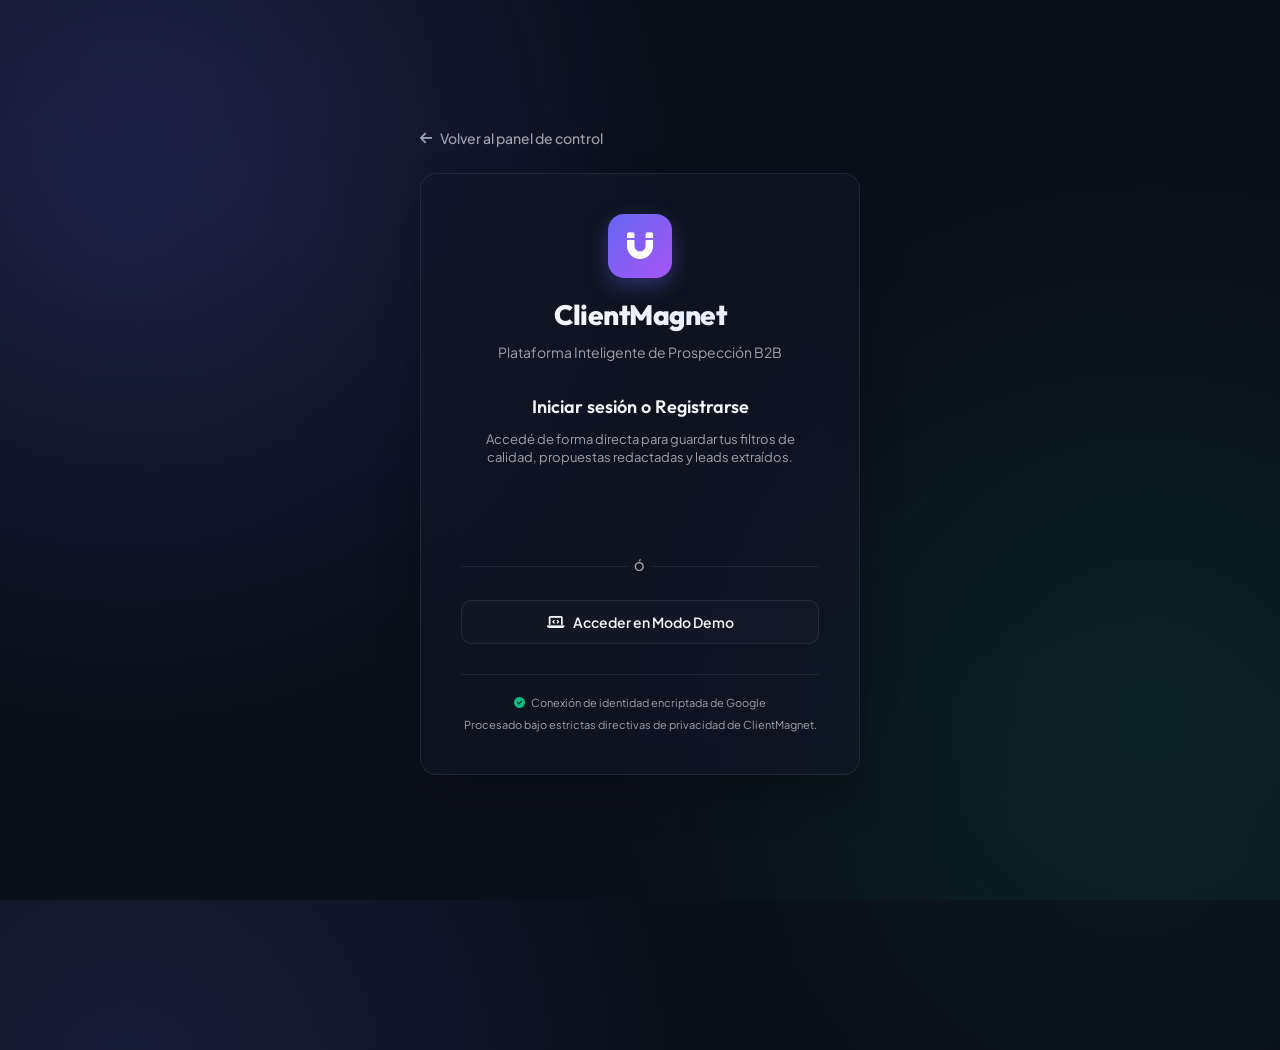
<file: templates/login.html>
<!DOCTYPE html>
<html lang="es">
<head>
    <meta charset="UTF-8">
    <meta name="viewport" content="width=device-width, initial-scale=1.0">
    <title>Acceder a ClientMagnet</title>
    <!-- Favicon -->
    <link rel="icon" type="image/svg+xml" href="data:image/svg+xml,<svg xmlns=%22http://www.w3.org/2000/svg%22 viewBox=%220 0 100 100%22><text y=%22.9em%22 font-size=%2290%22>🧲</text></svg>">
    <!-- Google Fonts -->
    <link rel="preconnect" href="https://fonts.googleapis.com">
    <link rel="preconnect" href="https://fonts.gstatic.com" crossorigin>
    <link href="https://fonts.googleapis.com/css2?family=Outfit:wght@300;400;500;600;700;800&family=Plus+Jakarta+Sans:wght@300;400;500;600;700&display=swap" rel="stylesheet">
    <!-- FontAwesome for Icons -->
    <link rel="stylesheet" href="https://cdnjs.cloudflare.com/ajax/libs/font-awesome/6.4.0/css/all.min.css">
    <!-- Main Style Sheet (for variables & baseline theme rules) -->
    <link rel="stylesheet" href="/static/style.css">
    <!-- Google Identity Services SDK -->
    <script src="https://accounts.google.com/gsi/client" async defer></script>
    
    <style>
        body.login-page-body {
            display: flex;
            align-items: center;
            justify-content: center;
            min-height: 100vh;
            margin: 0;
            padding: 20px;
            background-color: var(--bg-main);
            font-family: var(--font-body);
            color: var(--text-primary);
            overflow-x: hidden;
            position: relative;
        }

        /* Ambient glows matching index.html */
        .login-page-body::before,
        .login-page-body::after {
            content: '';
            position: absolute;
            width: 500px;
            height: 500px;
            border-radius: 50%;
            z-index: 1;
            filter: blur(140px);
            pointer-events: none;
            opacity: 0.8;
        }
        
        .login-page-body::before {
            top: -150px;
            left: -100px;
            background: var(--radial-1);
        }
        
        .login-page-body::after {
            bottom: -150px;
            right: -100px;
            background: var(--radial-2);
        }

        .login-container {
            position: relative;
            z-index: 10;
            width: 100%;
            max-width: 440px;
            animation: fadeIn 0.6s cubic-bezier(0.16, 1, 0.3, 1);
        }

        .btn-back {
            display: inline-flex;
            align-items: center;
            gap: 8px;
            color: var(--text-secondary);
            text-decoration: none;
            font-size: 14px;
            font-weight: 500;
            margin-bottom: 24px;
            transition: var(--transition);
        }

        .btn-back:hover {
            color: var(--primary);
            transform: translateX(-4px);
        }

        .login-card {
            background: var(--bg-panel);
            backdrop-filter: blur(16px);
            -webkit-backdrop-filter: blur(16px);
            border: 1px solid var(--border-color);
            border-radius: var(--radius-lg);
            padding: 40px;
            box-shadow: 0 20px 40px rgba(0, 0, 0, 0.25);
            text-align: center;
            position: relative;
            overflow: hidden;
            transition: var(--transition);
        }

        .login-card:hover {
            border-color: var(--border-hover-color);
            box-shadow: 0 25px 50px rgba(0, 0, 0, 0.35);
        }

        .brand-section {
            margin-bottom: 30px;
        }

        .logo-wrapper {
            width: 64px;
            height: 64px;
            border-radius: 16px;
            background: var(--accent-gradient);
            display: inline-flex;
            align-items: center;
            justify-content: center;
            font-size: 30px;
            color: #fff;
            margin-bottom: 16px;
            box-shadow: 0 8px 20px var(--primary-glow);
            animation: pulseLogo 3s infinite ease-in-out;
        }

        .brand-name {
            font-family: var(--font-heading);
            font-size: 28px;
            font-weight: 800;
            background: var(--brand-text-gradient);
            -webkit-background-clip: text;
            -webkit-text-fill-color: transparent;
            margin: 0 0 6px 0;
            letter-spacing: -0.5px;
        }

        .brand-subtitle {
            font-size: 14px;
            color: var(--text-secondary);
            margin: 0;
        }

        .alert-banner {
            background: rgba(99, 102, 241, 0.08);
            border: 1px solid rgba(99, 102, 241, 0.25);
            color: var(--text-primary);
            padding: 12px 16px;
            border-radius: var(--radius-md);
            font-size: 13.5px;
            line-height: 1.4;
            margin-bottom: 28px;
            text-align: left;
            display: flex;
            align-items: flex-start;
            gap: 10px;
            animation: slideDown 0.4s ease;
        }

        .alert-banner i {
            color: var(--primary);
            font-size: 16px;
            margin-top: 2px;
        }

        .btn-google-container {
            display: flex;
            justify-content: center;
            margin: 24px 0;
            min-height: 44px;
        }

        .separator {
            display: flex;
            align-items: center;
            text-align: center;
            color: var(--text-secondary);
            font-size: 12px;
            font-weight: 600;
            text-transform: uppercase;
            letter-spacing: 1.5px;
            margin: 24px 0;
        }

        .separator::before,
        .separator::after {
            content: '';
            flex: 1;
            border-bottom: 1px solid var(--border-color);
        }

        .separator:not(:empty)::before {
            margin-right: .5em;
        }

        .separator:not(:empty)::after {
            margin-left: .5em;
        }

        .btn-demo {
            width: 100%;
            padding: 12px 20px;
            background: var(--card-bg);
            border: 1px solid var(--border-color);
            color: var(--text-primary);
            border-radius: var(--radius-md);
            font-size: 14px;
            font-weight: 600;
            font-family: inherit;
            cursor: pointer;
            transition: var(--transition);
            display: flex;
            align-items: center;
            justify-content: center;
            gap: 8px;
        }

        .btn-demo:hover {
            background: var(--card-hover-bg);
            border-color: var(--border-hover-color);
            transform: translateY(-2px);
        }

        .btn-demo:active {
            transform: translateY(0);
        }

        .secure-footer {
            margin-top: 30px;
            font-size: 11px;
            color: var(--text-secondary);
            display: flex;
            flex-direction: column;
            gap: 6px;
            border-top: 1px solid var(--border-color);
            padding-top: 20px;
        }

        .secure-footer span {
            display: inline-flex;
            align-items: center;
            justify-content: center;
            gap: 6px;
        }

        .secure-footer i {
            color: var(--success);
        }

        /* Error box toast within card */
        .card-error {
            display: none;
            background: rgba(239, 68, 68, 0.08);
            border: 1px solid rgba(239, 68, 68, 0.2);
            color: var(--text-primary);
            padding: 10px 14px;
            border-radius: var(--radius-md);
            font-size: 12px;
            margin-bottom: 16px;
            text-align: left;
            align-items: center;
            gap: 8px;
            animation: shake 0.4s ease;
        }

        .card-error i {
            color: var(--danger);
            font-size: 14px;
        }

        /* Loading Overlay inside Card */
        .card-loader {
            display: none;
            position: absolute;
            top: 0;
            left: 0;
            right: 0;
            bottom: 0;
            background: var(--bg-panel);
            backdrop-filter: blur(10px);
            z-index: 100;
            align-items: center;
            justify-content: center;
            flex-direction: column;
            gap: 16px;
            border-radius: var(--radius-lg);
        }

        .login-card.loading-state .card-loader {
            display: flex;
        }

        /* Animations */
        @keyframes fadeIn {
            from { opacity: 0; transform: translateY(15px); }
            to { opacity: 1; transform: translateY(0); }
        }

        @keyframes slideDown {
            from { opacity: 0; transform: translateY(-10px); }
            to { opacity: 1; transform: translateY(0); }
        }

        @keyframes pulseLogo {
            0%, 100% { transform: scale(1); box-shadow: 0 8px 20px var(--primary-glow); }
            50% { transform: scale(1.04); box-shadow: 0 8px 25px rgba(99, 102, 241, 0.55); }
        }

        @keyframes spin {
            to { transform: rotate(360deg); }
        }

        @keyframes shake {
            0%, 100% { transform: translateX(0); }
            25% { transform: translateX(-6px); }
            75% { transform: translateX(6px); }
        }
    </style>
</head>
<body class="login-page-body animate-theme">
    
    <div class="login-container">
        <a href="/" class="btn-back">
            <i class="fa-solid fa-arrow-left"></i> Volver al panel de control
        </a>
        
        <div class="login-card" id="loginCard">
            <!-- Loading Screen inside Card -->
            <div class="card-loader">
                <div class="spinner-login" style="width: 40px; height: 40px; border: 3px solid rgba(99, 102, 241, 0.1); border-radius: 50%; border-top-color: var(--primary); animation: spin 1s ease-in-out infinite;"></div>
                <h4 style="margin: 0; font-family: var(--font-heading); font-size: 16px; color: var(--text-primary);">Verificando credenciales...</h4>
                <p style="margin: 0; font-size: 12px; color: var(--text-secondary);">Iniciando sesión segura en ClientMagnet</p>
            </div>
            
            <div class="brand-section">
                <div class="logo-wrapper">
                    <i class="fa-solid fa-magnet"></i>
                </div>
                <h2 class="brand-name">ClientMagnet</h2>
                <p class="brand-subtitle">Plataforma Inteligente de Prospección B2B</p>
            </div>

            <!-- Toast-like error display -->
            <div class="card-error" id="cardError">
                <i class="fa-solid fa-circle-exclamation"></i>
                <span id="errorMessage">Error al procesar la sesión.</span>
            </div>

            <!-- Alert banner shown if user was redirected because they clicked search -->
            <div class="alert-banner" id="redirectAlert" style="display: none;">
                <i class="fa-solid fa-circle-info"></i>
                <span><strong>Inicio requerido:</strong> Para buscar nuevos leads y generar propuestas automatizadas con IA, necesitás acceder a tu cuenta.</span>
            </div>

            <h3 style="font-family: var(--font-heading); font-size: 18px; font-weight: 600; color: var(--text-primary); margin: 0 0 10px 0;">Iniciar sesión o Registrarse</h3>
            <p style="font-size: 13px; color: var(--text-secondary); margin: 0 0 24px 0; line-height: 1.4;">Accedé de forma directa para guardar tus filtros de calidad, propuestas redactadas y leads extraídos.</p>

            <!-- Google GIS Button Integration -->
            <div class="btn-google-container">
                <div id="g_id_onload"
                     data-client_id="{{ google_client_id }}"
                     data-context="signin"
                     data-ux_mode="popup"
                     data-callback="handleCredentialResponse"
                     data-auto_prompt="false">
                </div>
                <div class="g_id_signin"
                     data-type="standard"
                     data-shape="rectangular"
                     data-theme="filled_blue"
                     data-text="signin_with"
                     data-size="large"
                     data-logo_alignment="left"
                     data-width="280">
                </div>
            </div>

            <div class="separator">ó</div>

            <!-- Local Developer Demo Bypass -->
            <button type="button" class="btn-demo" id="btnDemoLogin">
                <i class="fa-solid fa-laptop-code"></i> Acceder en Modo Demo
            </button>

            <div class="secure-footer">
                <span><i class="fa-solid fa-circle-check"></i> Conexión de identidad encriptada de Google</span>
                <span>Procesado bajo estrictas directivas de privacidad de ClientMagnet.</span>
            </div>
        </div>
    </div>

    <script>
        // Apply saved theme immediately to prevent flashing
        const savedTheme = localStorage.getItem("clientmagnet-theme") || "theme-violet";
        document.body.classList.remove("theme-light", "theme-dark", "theme-violet");
        document.body.classList.add(savedTheme);

        // Check if user was redirected from search block
        const urlParams = new URLSearchParams(window.location.search);
        if (urlParams.get('redirected') === 'true') {
            document.getElementById("redirectAlert").style.display = "flex";
        }

        // Check if there is an error in the query parameters (from redirect flow)
        const errorType = urlParams.get('error');
        if (errorType) {
            let errorMsg = "Error al iniciar sesión.";
            if (errorType === "no_credential") errorMsg = "No se recibieron credenciales de Google.";
            else if (errorType === "invalid_token") errorMsg = "El token de Google es inválido o expiró.";
            else if (errorType === "no_email") errorMsg = "La cuenta de Google no tiene un correo asociado.";
            else if (errorType === "server_error") errorMsg = "Error interno del servidor al procesar la cuenta.";
            showLocalError(errorMsg);
        }

        // Show local error box
        function showLocalError(message) {
            const errorBox = document.getElementById("cardError");
            const errorMessage = document.getElementById("errorMessage");
            errorMessage.textContent = message;
            errorBox.style.display = "flex";
            
            // Auto hide error after 5 seconds
            setTimeout(() => {
                errorBox.style.display = "none";
            }, 5000);
        }

        // Real Google Login Credentials Callback
        async function handleCredentialResponse(response) {
            const loginCard = document.getElementById("loginCard");
            loginCard.classList.add("loading-state");
            
            try {
                const res = await fetch("/api/auth/google", {
                    method: "POST",
                    headers: {
                        "Content-Type": "application/json"
                    },
                    body: JSON.stringify({ credential: response.credential })
                });
                
                const result = await res.json();
                if (res.ok && result.status === "success") {
                    // Sync localStorage state
                    localStorage.setItem("clientmagnet-logged-in", "true");
                    localStorage.setItem("clientmagnet-user-name", result.user.name);
                    localStorage.setItem("clientmagnet-user-email", result.user.email);
                    localStorage.setItem("clientmagnet-plan-type", result.user.plan);
                    localStorage.setItem("clientmagnet-leads-consumed", result.user.leads_consumed);
                    
                    // Redirect to home dashboard
                    window.location.href = "/";
                } else {
                    showLocalError(result.message || "Error al verificar la cuenta de Google.");
                    loginCard.classList.remove("loading-state");
                }
            } catch (err) {
                console.error("Auth Error:", err);
                showLocalError("No se pudo conectar con el servidor para verificar las credenciales.");
                loginCard.classList.remove("loading-state");
            }
        }

        // Local Demo/Developer Login Callback
        document.getElementById("btnDemoLogin").addEventListener("click", async () => {
            const loginCard = document.getElementById("loginCard");
            loginCard.classList.add("loading-state");
            
            try {
                const res = await fetch("/api/auth/demo", {
                    method: "POST",
                    headers: {
                        "Content-Type": "application/json"
                    }
                });
                
                const result = await res.json();
                if (res.ok && result.status === "success") {
                    // Sync localStorage state
                    localStorage.setItem("clientmagnet-logged-in", "true");
                    localStorage.setItem("clientmagnet-user-name", result.user.name);
                    localStorage.setItem("clientmagnet-user-email", result.user.email);
                    localStorage.setItem("clientmagnet-plan-type", result.user.plan);
                    localStorage.setItem("clientmagnet-leads-consumed", result.user.leads_consumed);
                    
                    window.location.href = "/";
                } else {
                    showLocalError(result.message || "Error al iniciar sesión en modo demo.");
                    loginCard.classList.remove("loading-state");
                }
            } catch (err) {
                console.error("Demo Auth Error:", err);
                showLocalError("No se pudo conectar con el servidor para iniciar sesión en modo demo.");
                loginCard.classList.remove("loading-state");
            }
        });
    </script>
</body>
</html>
</file>
<file: static/style.css>
/* Core Reset & Variables */
:root {
    /* Fonts & Radii */
    --font-heading: 'Outfit', sans-serif;
    --font-body: 'Plus Jakarta Sans', sans-serif;
    --radius-lg: 16px;
    --radius-md: 10px;
    --radius-sm: 6px;
    --transition: all 0.3s cubic-bezier(0.4, 0, 0.2, 1);
    
    /* Global Status Colors (Shared) */
    --success: #10b981;
    --success-hover: #059669;
    --success-glow: rgba(16, 185, 129, 0.35);
    --warning: #f59e0b;
    --danger: #ef4444;
}

/* Violet Theme (Default Dark-Violet) */
body.theme-violet, body:not(.theme-light):not(.theme-dark) {
    --bg-main: #0b0f19;
    --bg-panel: rgba(17, 22, 37, 0.65);
    --border-color: rgba(255, 255, 255, 0.08);
    --border-hover-color: rgba(255, 255, 255, 0.15);
    --text-primary: #f3f4f6;
    --text-secondary: #9ca3af;
    --text-white: #ffffff;
    
    --primary: #6366f1;
    --primary-hover: #4f46e5;
    --primary-glow: rgba(99, 102, 241, 0.35);
    --accent-gradient: linear-gradient(135deg, #6366f1 0%, #a855f7 100%);
    --brand-text-gradient: linear-gradient(to right, #ffffff, #e0e7ff);
    
    --radial-1: rgba(99, 102, 241, 0.15);
    --radial-2: rgba(16, 185, 129, 0.08);
    
    --card-bg: rgba(255, 255, 255, 0.02);
    --card-hover-bg: rgba(255, 255, 255, 0.04);
    --input-bg: rgba(255, 255, 255, 0.04);
    --input-focus-bg: rgba(255, 255, 255, 0.08);
    --textarea-bg: rgba(0, 0, 0, 0.25);
    --textarea-focus-bg: rgba(0, 0, 0, 0.35);
    --textarea-border: rgba(255, 255, 255, 0.08);
    --modal-bg: rgba(20, 24, 38, 0.85);
    --toast-bg: rgba(17, 22, 37, 0.9);
    --overlay-bg: rgba(11, 15, 25, 0.85);
}

/* Pure Dark Theme (Black & Sky Blue) */
body.theme-dark {
    --bg-main: #050505;
    --bg-panel: rgba(18, 18, 18, 0.8);
    --border-color: rgba(255, 255, 255, 0.05);
    --border-hover-color: rgba(255, 255, 255, 0.12);
    --text-primary: #ffffff;
    --text-secondary: #8a8a93;
    --text-white: #ffffff;
    
    --primary: #0ea5e9; /* Sky Blue */
    --primary-hover: #0284c7;
    --primary-glow: rgba(14, 165, 233, 0.35);
    --accent-gradient: linear-gradient(135deg, #0ea5e9 0%, #2563eb 100%);
    --brand-text-gradient: linear-gradient(to right, #ffffff, #bae6fd);
    
    --radial-1: rgba(14, 165, 233, 0.1);
    --radial-2: rgba(16, 185, 129, 0.05);
    
    --card-bg: rgba(255, 255, 255, 0.01);
    --card-hover-bg: rgba(255, 255, 255, 0.03);
    --input-bg: rgba(255, 255, 255, 0.03);
    --input-focus-bg: rgba(255, 255, 255, 0.06);
    --textarea-bg: rgba(0, 0, 0, 0.3);
    --textarea-focus-bg: rgba(0, 0, 0, 0.4);
    --textarea-border: rgba(255, 255, 255, 0.06);
    --modal-bg: rgba(10, 10, 10, 0.9);
    --toast-bg: rgba(15, 15, 15, 0.9);
    --overlay-bg: rgba(5, 5, 5, 0.85);
}

/* Light Theme (Sleek Slate & Indigo) */
body.theme-light {
    --bg-main: #f8fafc;
    --bg-panel: rgba(255, 255, 255, 0.85);
    --border-color: rgba(15, 23, 42, 0.08);
    --border-hover-color: rgba(15, 23, 42, 0.15);
    --text-primary: #0f172a;
    --text-secondary: #475569;
    --text-white: #0f172a;
    
    --primary: #4f46e5; /* Indigo */
    --primary-hover: #3730a3;
    --primary-glow: rgba(79, 70, 229, 0.15);
    --accent-gradient: linear-gradient(135deg, #4f46e5 0%, #6366f1 100%);
    --brand-text-gradient: linear-gradient(to right, #0f172a, #312e81);
    
    --radial-1: rgba(79, 70, 229, 0.05);
    --radial-2: rgba(16, 185, 129, 0.03);
    
    --card-bg: rgba(0, 0, 0, 0.015);
    --card-hover-bg: rgba(0, 0, 0, 0.03);
    --input-bg: rgba(0, 0, 0, 0.02);
    --input-focus-bg: rgba(0, 0, 0, 0.04);
    --textarea-bg: rgba(255, 255, 255, 0.85);
    --textarea-focus-bg: rgba(255, 255, 255, 1.0);
    --textarea-border: rgba(15, 23, 42, 0.12);
    --modal-bg: rgba(255, 255, 255, 0.95);
    --toast-bg: rgba(255, 255, 255, 0.95);
    --overlay-bg: rgba(248, 250, 252, 0.85);
}

* {
    margin: 0;
    padding: 0;
    box-sizing: border-box;
}

body {
    background-color: var(--bg-main);
    color: var(--text-primary);
    font-family: var(--font-body);
    height: 100vh;
    overflow: hidden;
    line-height: 1.5;
    background-image: 
        radial-gradient(circle at 10% 20%, var(--radial-1) 0%, transparent 40%),
        radial-gradient(circle at 90% 80%, var(--radial-2) 0%, transparent 40%);
    transition: background-color 0.3s ease, color 0.3s ease;
}

/* Scrollbar styling */
::-webkit-scrollbar {
    width: 6px;
    height: 6px;
}
::-webkit-scrollbar-track {
    background: rgba(255, 255, 255, 0.02);
}
::-webkit-scrollbar-thumb {
    background: rgba(255, 255, 255, 0.12);
    border-radius: 4px;
}
::-webkit-scrollbar-thumb:hover {
    background: rgba(255, 255, 255, 0.25);
}

/* App Layout */
.app-container {
    display: flex;
    height: 100vh;
    width: 100%;
}

/* Sidebar */
.sidebar {
    width: 320px;
    background: var(--bg-panel);
    backdrop-filter: blur(16px);
    -webkit-backdrop-filter: blur(16px);
    border-right: 1px solid var(--border-color);
    padding: 30px 24px;
    display: flex;
    flex-direction: column;
    gap: 30px;
    flex-shrink: 0;
    z-index: 10;
    overflow-y: auto; /* Permite scroll vertical si el contenido excede el alto */
}

.sidebar-tab-btn {
    display: none;
}

.brand {
    display: flex;
    align-items: center;
    gap: 14px;
}

.logo-icon {
    width: 44px;
    height: 44px;
    border-radius: var(--radius-md);
    background: var(--accent-gradient);
    display: flex;
    align-items: center;
    justify-content: center;
    font-size: 20px;
    color: #fff;
    box-shadow: 0 4px 15px var(--primary-glow);
    transition: var(--transition);
}

.logo-icon:hover {
    transform: rotate(15deg) scale(1.05);
}

.brand-text h1 {
    font-family: var(--font-heading);
    font-size: 20px;
    font-weight: 700;
    letter-spacing: -0.5px;
    background: var(--brand-text-gradient);
    -webkit-background-clip: text;
    -webkit-text-fill-color: transparent;
    transition: var(--transition);
}

.brand-text span {
    font-size: 11px;
    color: var(--text-secondary);
    text-transform: uppercase;
    letter-spacing: 1px;
    font-weight: 600;
}

/* Form Styling */
.control-form {
    display: flex;
    flex-direction: column;
    gap: 20px;
}

.form-group {
    display: flex;
    flex-direction: column;
    gap: 8px;
}

.form-group label {
    font-size: 13px;
    font-weight: 600;
    color: var(--text-secondary);
    display: flex;
    align-items: center;
    gap: 6px;
}

.form-group label i {
    color: var(--primary);
}

.form-group input {
    width: 100%;
    background: var(--input-bg);
    border: 1px solid var(--border-color);
    border-radius: var(--radius-md);
    padding: 12px 16px;
    color: var(--text-primary);
    font-family: var(--font-body);
    font-size: 14px;
    transition: var(--transition);
}

.form-group input:focus {
    outline: none;
    border-color: var(--primary);
    box-shadow: 0 0 0 3px var(--primary-glow);
    background: var(--input-focus-bg);
}

/* Tooltip */
.tooltip-icon {
    font-size: 12px;
    color: var(--text-secondary);
    cursor: help;
    transition: var(--transition);
}
.tooltip-icon:hover {
    color: var(--text-primary);
}

/* Buttons */
.btn {
    border: none;
    border-radius: var(--radius-md);
    padding: 12px 20px;
    font-family: var(--font-body);
    font-size: 14px;
    font-weight: 600;
    cursor: pointer;
    display: inline-flex;
    align-items: center;
    justify-content: center;
    gap: 8px;
    transition: var(--transition);
    color: #fff;
}

.btn-primary {
    background: var(--accent-gradient);
    box-shadow: 0 4px 15px var(--primary-glow);
}
.btn-primary:hover {
    transform: translateY(-2px);
    box-shadow: 0 6px 20px var(--primary-glow);
}
.btn-primary:active {
    transform: translateY(0);
}

.btn-success {
    background: linear-gradient(135deg, var(--success) 0%, #059669 100%);
    box-shadow: 0 4px 15px var(--success-glow);
}
.btn-success:hover:not(:disabled) {
    transform: translateY(-2px);
    box-shadow: 0 6px 20px rgba(16, 185, 129, 0.5);
}
.btn-success:disabled {
    opacity: 0.35;
    cursor: not-allowed;
}

.btn-secondary {
    background: rgba(255, 255, 255, 0.05);
    border: 1px solid var(--border-color);
    color: var(--text-primary);
}
.btn-secondary:hover {
    background: rgba(255, 255, 255, 0.1);
    border-color: var(--border-hover-color);
    transform: translateY(-2px);
}
.btn-secondary:active {
    transform: translateY(0);
}

.control-form input:disabled, 
.control-form select:disabled {
    opacity: 0.6;
    cursor: not-allowed !important;
    background: rgba(0, 0, 0, 0.2) !important;
    border-color: rgba(255, 255, 255, 0.03) !important;
    color: var(--text-secondary);
}

/* Stats panel */
.stats-panel {
    border-top: 1px solid var(--border-color);
    padding-top: 24px;
    display: flex;
    flex-direction: column;
    gap: 14px;
}

.stats-panel h3 {
    font-family: var(--font-heading);
    font-size: 14px;
    font-weight: 600;
    color: var(--text-secondary);
    display: flex;
    align-items: center;
    gap: 6px;
}

.stats-grid {
    display: grid;
    grid-template-columns: 1fr 1fr;
    gap: 12px;
}

.stat-card {
    background: var(--card-bg);
    border: 1px solid var(--border-color);
    border-radius: var(--radius-md);
    padding: 12px;
    display: flex;
    flex-direction: column;
    align-items: center;
}

.stat-val {
    font-family: var(--font-heading);
    font-size: 22px;
    font-weight: 700;
    color: var(--text-primary);
}

.stat-lbl {
    font-size: 10px;
    color: var(--text-secondary);
    text-align: center;
}

/* Spinner */
.spinner {
    display: none;
}
.loading .btn-text {
    display: none;
}
.loading .spinner {
    display: inline-block;
}

/* Main Content Area */
.main-content {
    flex-grow: 1;
    display: flex;
    flex-direction: column;
    height: 100%;
    position: relative;
}

/* Header */
.main-header {
    height: 90px;
    padding: 0 40px;
    border-bottom: 1px solid var(--border-color);
    display: flex;
    align-items: center;
    justify-content: space-between;
    flex-shrink: 0;
}

.header-info h2 {
    font-family: var(--font-heading);
    font-size: 26px;
    font-weight: 800;
    letter-spacing: -0.5px;
    color: var(--text-primary);
}

.header-info p {
    font-size: 13px;
    color: var(--text-secondary);
}

/* Empty State */
.empty-state {
    flex-grow: 1;
    display: flex;
    flex-direction: column;
    align-items: center;
    justify-content: center;
    gap: 16px;
    padding: 40px;
    text-align: center;
}

.empty-icon {
    font-size: 64px;
    background: linear-gradient(135deg, rgba(99, 102, 241, 0.2) 0%, rgba(168, 85, 247, 0.2) 100%);
    width: 120px;
    height: 120px;
    border-radius: 50%;
    display: flex;
    align-items: center;
    justify-content: center;
    color: var(--primary);
    border: 1px solid rgba(99, 102, 241, 0.3);
    box-shadow: inset 0 0 20px rgba(99, 102, 241, 0.1);
}

.empty-state h3 {
    font-family: var(--font-heading);
    font-size: 18px;
    font-weight: 600;
}

.empty-state p {
    font-size: 14px;
    color: var(--text-secondary);
    max-width: 440px;
}

/* Loading Overlay */
.loading-overlay {
    position: absolute;
    top: 90px;
    left: 0;
    right: 0;
    bottom: 0;
    background: var(--overlay-bg);
    backdrop-filter: blur(8px);
    display: none;
    align-items: center;
    justify-content: center;
    z-index: 100;
}

.loader-box {
    background: var(--modal-bg);
    border: 1px solid var(--border-color);
    padding: 40px;
    border-radius: var(--radius-lg);
    display: flex;
    flex-direction: column;
    align-items: center;
    text-align: center;
    max-width: 480px;
    box-shadow: 0 10px 40px rgba(0, 0, 0, 0.2);
    animation: scaleIn 0.3s ease-out;
}

.loader-animation {
    display: flex;
    gap: 8px;
    margin-bottom: 24px;
}

.loader-animation .circle {
    width: 14px;
    height: 14px;
    border-radius: 50%;
    background-color: var(--primary);
    animation: bounce 1.4s infinite ease-in-out both;
}

.loader-animation .circle:nth-child(1) {
    animation-delay: -0.32s;
    background-color: var(--primary);
}
.loader-animation .circle:nth-child(2) {
    animation-delay: -0.16s;
    background-color: var(--primary);
    opacity: 0.7;
}
.loader-animation .circle:nth-child(3) {
    background-color: var(--success);
}

.loader-box h3 {
    font-family: var(--font-heading);
    font-size: 18px;
    margin-bottom: 10px;
}

.loader-box p {
    font-size: 14px;
    color: var(--text-secondary);
    margin-bottom: 8px;
}

.loader-subtitle {
    font-size: 12px;
    color: var(--text-secondary);
    opacity: 0.7;
}

/* Leads Table UI */
.table-container {
    flex-grow: 1;
    overflow: auto;
    padding: 30px 40px;
}

.leads-table {
    width: 100%;
    border-collapse: separate;
    border-spacing: 0 10px;
    font-size: 14px;
}

.leads-table th {
    font-family: var(--font-heading);
    color: var(--text-secondary);
    font-weight: 600;
    font-size: 12px;
    text-transform: uppercase;
    letter-spacing: 1px;
    padding: 0 16px 10px 16px;
    text-align: left;
}

.leads-table td {
    background: var(--card-bg);
    border-top: 1px solid var(--border-color);
    border-bottom: 1px solid var(--border-color);
    padding: 24px 18px; /* Taller padding for rows */
    vertical-align: middle;
    transition: var(--transition);
}

.leads-table td:first-child {
    border-left: 1px solid var(--border-color);
    border-top-left-radius: var(--radius-md);
    border-bottom-left-radius: var(--radius-md);
}

.leads-table td:last-child {
    border-right: 1px solid var(--border-color);
    border-top-right-radius: var(--radius-md);
    border-bottom-right-radius: var(--radius-md);
}

.leads-table tr:hover td {
    background: var(--card-hover-bg);
    border-color: var(--border-hover-color);
}

/* Columns widths & specs - Se rebalancearon anchos para incluir la columna Calidad */
.col-name { width: 14%; }
.col-phone { width: 10%; }
.col-calidad { width: 12%; }
.col-address { width: 14%; }
.col-message { width: 30%; }
.col-action { width: 10%; text-align: center; }
.col-status { width: 10%; }

/* Lead info styles */
.business-name {
    font-weight: 700;
    color: var(--text-white);
    font-size: 14px;
}

.address-text {
    color: var(--text-secondary);
    font-size: 13px;
    display: -webkit-box;
    -webkit-line-clamp: 2;
    -webkit-box-orient: vertical;
    overflow: hidden;
}

.phone-raw {
    font-family: monospace;
    font-size: 13px;
    color: var(--text-secondary);
}

/* Proposal Textarea */
.proposal-box {
    position: relative;
    width: 100%;
}

.proposal-textarea {
    width: 100%;
    height: 140px; /* Taller height for easier reading */
    background: var(--textarea-bg);
    border: 1px solid var(--textarea-border);
    border-radius: var(--radius-md);
    color: var(--text-primary); /* Brighter, more readable text color */
    font-family: var(--font-body);
    font-size: 13px; /* Slightly larger text */
    line-height: 1.5; /* Comfortable spacing */
    padding: 12px;
    resize: vertical; /* Enable vertical dragging if needed */
    outline: none;
    transition: var(--transition);
}

.proposal-textarea:focus {
    border-color: var(--primary);
    color: var(--text-white);
    background: var(--textarea-focus-bg);
}

.proposal-actions {
    position: absolute;
    bottom: 8px;
    right: 8px;
    display: flex;
    gap: 6px;
    opacity: 0;
    transition: var(--transition);
}

.proposal-box:hover .proposal-actions,
.proposal-textarea:focus + .proposal-actions,
.proposal-actions:hover {
    opacity: 1;
}

.btn-mini {
    width: 26px;
    height: 26px;
    border-radius: var(--radius-sm);
    border: 1px solid var(--border-color);
    background: var(--card-bg);
    color: var(--text-secondary);
    cursor: pointer;
    display: flex;
    align-items: center;
    justify-content: center;
    font-size: 11px;
    transition: var(--transition);
}

.btn-mini:hover {
    color: #fff;
    border-color: var(--primary);
    background: var(--primary-hover);
}

/* Send Link Button */
.btn-send-whatsapp {
    background: #25d366;
    color: #fff;
    border: none;
    border-radius: var(--radius-md);
    padding: 8px 12px;
    font-size: 12px;
    font-weight: 700;
    cursor: pointer;
    display: inline-flex;
    align-items: center;
    gap: 6px;
    text-decoration: none;
    box-shadow: 0 4px 10px rgba(37, 211, 102, 0.25);
    transition: var(--transition);
}

.btn-send-whatsapp:hover {
    background: #20ba5a;
    transform: scale(1.05);
    box-shadow: 0 6px 15px rgba(37, 211, 102, 0.4);
}

/* Status dropdown */
/* Status dropdown styling */
.status-select {
    appearance: none;
    -webkit-appearance: none;
    -moz-appearance: none;
    background-image: url("data:image/svg+xml;charset=UTF-8,%3Csvg xmlns='http://www.w3.org/2000/svg' viewBox='0 0 24 24' fill='none' stroke='rgba(255,255,255,0.6)' stroke-width='2' stroke-linecap='round' stroke-linejoin='round'%3E%3Cpolyline points='6 9 12 15 18 9'%3E%3C/polyline%3E%3C/svg%3E");
    background-repeat: no-repeat;
    background-position: right 8px center;
    background-size: 12px;
    padding: 6px 24px 6px 10px !important;
    font-family: var(--font-body);
    font-size: 11px;
    font-weight: 700;
    text-transform: uppercase;
    letter-spacing: 0.5px;
    border-radius: var(--radius-sm);
    border: 1px solid var(--border-color);
    outline: none;
    cursor: pointer;
    transition: var(--transition);
    width: 100%;
    text-align-last: center;
}

.status-select:focus {
    border-color: var(--primary);
}

.status-select option {
    background-color: var(--bg-main);
    color: var(--text-primary);
}

/* Status-specific Pill Colors */
.status-val-pendiente {
    background-color: rgba(255, 255, 255, 0.05);
    border-color: rgba(255, 255, 255, 0.15);
    color: var(--text-secondary);
}
.status-val-pendiente:hover {
    background-color: rgba(255, 255, 255, 0.08);
}

.status-val-contactado {
    background-color: rgba(99, 102, 241, 0.1);
    border-color: var(--primary);
    color: #818cf8;
}
.status-val-contactado:hover {
    background-color: rgba(99, 102, 241, 0.15);
}

.status-val-sin-respuesta {
    background-color: rgba(245, 158, 11, 0.1);
    border-color: var(--warning);
    color: #fbbf24;
}
.status-val-sin-respuesta:hover {
    background-color: rgba(245, 158, 11, 0.15);
}

.status-val-interesado {
    background-color: rgba(16, 185, 129, 0.1);
    border-color: var(--success);
    color: #34d399;
}
.status-val-interesado:hover {
    background-color: rgba(16, 185, 129, 0.15);
}

.status-val-rechazado {
    background-color: rgba(239, 68, 68, 0.1);
    border-color: var(--danger);
    color: #f87171;
}
.status-val-rechazado:hover {
    background-color: rgba(239, 68, 68, 0.15);
}

body.theme-light .status-select {
    background-image: url("data:image/svg+xml;charset=UTF-8,%3Csvg xmlns='http://www.w3.org/2000/svg' viewBox='0 0 24 24' fill='none' stroke='rgba(0,0,0,0.5)' stroke-width='2' stroke-linecap='round' stroke-linejoin='round'%3E%3Cpolyline points='6 9 12 15 18 9'%3E%3C/polyline%3E%3C/svg%3E");
}
body.theme-light .status-select option {
    background-color: #fff;
    color: #1e293b;
}

/* Status cell states classes for styling row left indicator or select colored border */
tr.status-pendiente td:first-child { border-left: 3px solid var(--text-secondary); }
tr.status-contactado td:first-child { border-left: 3px solid var(--primary); }
tr.status-sin-respuesta td:first-child { border-left: 3px solid var(--warning); }
tr.status-interesado td:first-child { border-left: 3px solid var(--success); }
tr.status-rechazado td:first-child { border-left: 3px solid var(--danger); }

/* Toast Notifications */
.toast {
    position: fixed;
    bottom: 30px;
    right: 40px;
    background: rgba(17, 22, 37, 0.9);
    border: 1px solid var(--border-color);
    backdrop-filter: blur(12px);
    padding: 16px 24px;
    border-radius: var(--radius-md);
    box-shadow: 0 10px 30px rgba(0, 0, 0, 0.3);
    display: flex;
    align-items: center;
    gap: 12px;
    z-index: 9999;
    transform: translateY(100px);
    opacity: 0;
    transition: transform 0.4s cubic-bezier(0.175, 0.885, 0.32, 1.275), opacity 0.3s;
}

.toast.show {
    transform: translateY(0);
    opacity: 1;
}

.toast i {
    font-size: 18px;
}

.toast.toast-info i { color: var(--primary); }
.toast.toast-success i { color: var(--success); }
.toast.toast-error i { color: var(--danger); }

/* Animations */
@keyframes bounce {
    0%, 80%, 100% { transform: scale(0); }
    40% { transform: scale(1.0); }
}

@keyframes scaleIn {
    from { transform: scale(0.9); opacity: 0; }
    to { transform: scale(1); opacity: 1; }
}

/* Responsive adjustments */
@media (max-width: 1200px) {
    .app-container {
        flex-direction: column;
        overflow: auto;
    }
    
    .sidebar {
        width: 100%;
        border-right: none;
        border-bottom: 1px solid var(--border-color);
        height: auto;
    }
    
    .main-content {
        height: auto;
    }
    
    body {
        overflow: auto;
    }
}

/* Spam Guide Card & Error Msg styling */
.spam-guide-card {
    background: rgba(255, 255, 255, 0.02);
    border: 1px solid var(--border-color);
    border-radius: var(--radius-md);
    overflow: hidden;
    transition: var(--transition);
}

.spam-guide-card:hover {
    border-color: rgba(99, 102, 241, 0.3);
    background: rgba(255, 255, 255, 0.03);
}

.spam-guide-header {
    padding: 12px 16px;
    display: flex;
    justify-content: space-between;
    align-items: center;
    cursor: pointer;
    font-size: 13px;
    font-weight: 600;
    color: var(--text-secondary);
    transition: var(--transition);
    user-select: none;
}

.spam-guide-header:hover {
    color: #fff;
}

.spam-guide-header span {
    display: flex;
    align-items: center;
    gap: 8px;
}

.spam-guide-header i.toggle-icon {
    font-size: 10px;
    transition: transform 0.3s ease;
}

.spam-guide-card.open i.toggle-icon {
    transform: rotate(180deg);
}

.spam-guide-content {
    padding: 0 16px 16px 16px;
    font-size: 12px;
    color: var(--text-secondary);
    line-height: 1.5;
    border-top: 1px solid rgba(255, 255, 255, 0.03);
    padding-top: 12px;
}

.spam-guide-content p {
    margin-bottom: 8px;
}

.spam-guide-content ul {
    list-style: none;
    display: flex;
    flex-direction: column;
    gap: 8px;
}

.spam-guide-content li {
    position: relative;
    padding-left: 18px;
}

.spam-guide-content li > i {
    position: absolute;
    left: 0;
    top: 3px;
    color: var(--primary);
    font-size: 11px;
}

.spam-guide-content li ul {
    margin-top: 4px;
    padding-left: 10px;
    gap: 4px;
}

.spam-guide-content li ul li {
    padding-left: 12px;
}

.spam-guide-content li ul li::before {
    content: "•";
    position: absolute;
    left: 0;
    color: var(--text-secondary);
}

.error-msg {
    display: flex;
    align-items: center;
    gap: 6px;
    animation: scaleIn 0.3s ease-out;
}

/* Filtros Inteligentes UI */
.filter-bar {
    background: rgba(17, 22, 37, 0.4);
    backdrop-filter: blur(16px);
    -webkit-backdrop-filter: blur(16px);
    border-bottom: 1px solid var(--border-color);
    padding: 12px 40px;
    display: flex;
    align-items: center;
    animation: scaleIn 0.3s ease-out;
}
.filter-group {
    display: flex;
    align-items: center;
    gap: 20px;
    width: 100%;
    justify-content: space-between;
}
#sortLeads {
    background: rgba(255, 255, 255, 0.04);
    border: 1px solid var(--border-color);
    color: var(--text-primary);
    font-family: var(--font-body);
    font-size: 12px;
    font-weight: 600;
    padding: 6px 12px;
    border-radius: var(--radius-md);
    outline: none;
    cursor: pointer;
    transition: var(--transition);
}
#sortLeads:focus, #sortLeads:hover {
    border-color: var(--primary);
    background: rgba(255, 255, 255, 0.08);
    box-shadow: 0 0 10px rgba(99, 102, 241, 0.15);
}
#sortLeads option {
    background-color: var(--bg-main);
    color: var(--text-primary);
}
.checkbox-container {
    display: inline-flex;
    align-items: center;
    gap: 10px;
    font-size: 13px;
    font-weight: 600;
    color: var(--text-primary);
    cursor: pointer;
    user-select: none;
}
.checkbox-container input {
    display: none;
}
.checkmark {
    width: 18px;
    height: 18px;
    border: 1px solid var(--border-color);
    border-radius: var(--radius-sm);
    background: rgba(255, 255, 255, 0.02);
    display: inline-block;
    position: relative;
    transition: var(--transition);
}
.checkbox-container:hover .checkmark {
    border-color: var(--primary);
    box-shadow: 0 0 8px var(--primary-glow);
}
.checkbox-container input:checked + .checkmark {
    background: var(--primary);
    border-color: var(--primary);
}
.checkbox-container input:checked + .checkmark::after {
    content: "";
    position: absolute;
    left: 6px;
    top: 2px;
    width: 4px;
    height: 8px;
    border: solid white;
    border-width: 0 2px 2px 0;
    transform: rotate(45deg);
}
.filter-info {
    font-size: 12px;
    color: var(--text-secondary);
    font-weight: 500;
}

/* Business Website Link styling */
.business-link {
    display: inline-flex;
    align-items: center;
    gap: 4px;
    font-size: 11px;
    color: var(--primary);
    text-decoration: none;
    margin-top: 5px;
    transition: var(--transition);
}
.business-link:hover {
    color: var(--text-white);
    text-decoration: underline;
}

/* Calidad (Score & Bars) Column styling */
.calidad-wrapper {
    display: flex;
    flex-direction: column;
    gap: 6px;
}
.calidad-header-row {
    display: flex;
    justify-content: space-between;
    align-items: center;
}
.calidad-num {
    font-size: 13px;
    font-weight: 700;
    color: var(--text-primary);
}
.calidad-badge {
    display: inline-flex;
    align-items: center;
    padding: 2px 6px;
    border-radius: var(--radius-sm);
    font-size: 9px;
    font-weight: 700;
    text-transform: uppercase;
    letter-spacing: 0.5px;
    width: fit-content;
}
.calidad-badge.critico {
    background: rgba(239, 68, 68, 0.15);
    color: #f87171;
    border: 1px solid rgba(239, 68, 68, 0.25);
}
.calidad-badge.regular {
    background: rgba(245, 158, 11, 0.15);
    color: #fbbf24;
    border: 1px solid rgba(245, 158, 11, 0.25);
}
.calidad-badge.excelente {
    background: rgba(16, 185, 129, 0.15);
    color: #34d399;
    border: 1px solid rgba(16, 185, 129, 0.25);
}
.calidad-bar-container {
    width: 100%;
    height: 6px;
    background: var(--input-bg);
    border-radius: 3px;
    overflow: hidden;
}
.calidad-bar {
    height: 100%;
    border-radius: 3px;
    transition: width 0.8s cubic-bezier(0.4, 0, 0.2, 1);
    width: 0; /* will animate via JS */
}
.calidad-bar.critico {
    background: linear-gradient(90deg, #ef4444, #f87171);
}
.calidad-bar.regular {
    background: linear-gradient(90deg, #f59e0b, #fbbf24);
}
.calidad-bar.excelente {
    background: linear-gradient(90deg, #10b981, #34d399);
}

/* Theme Selector UI */
.theme-selector-container {
    display: flex;
    align-items: center;
    justify-content: space-between;
    padding: 12px 16px;
    background: var(--card-bg);
    border: 1px solid var(--border-color);
    border-radius: var(--radius-md);
    font-size: 13px;
    font-weight: 600;
    color: var(--text-secondary);
    margin-bottom: 5px;
    transition: var(--transition);
}

.theme-selector-container span {
    display: flex;
    align-items: center;
    gap: 8px;
}

.theme-selector-container span i {
    color: var(--primary);
}

.theme-buttons {
    display: flex;
    gap: 8px;
}

.theme-btn {
    width: 28px;
    height: 28px;
    border-radius: 50%;
    border: 2px solid transparent;
    cursor: pointer;
    display: flex;
    align-items: center;
    justify-content: center;
    font-size: 11px;
    color: var(--text-secondary);
    transition: var(--transition);
    background: transparent;
}

.theme-btn:hover {
    color: var(--text-primary);
    transform: scale(1.1);
}

.theme-btn.active {
    color: #fff !important;
    border-color: var(--primary);
}

.theme-btn.theme-violet {
    background: #6366f1;
    color: #ffffff;
}
.theme-btn.theme-dark {
    background: #18181b;
    color: #ffffff;
}
.theme-btn.theme-light {
    background: #ffffff;
    color: #0f172a;
    border: 1px solid rgba(0, 0, 0, 0.1);
}
.theme-btn.theme-light.active {
    border-color: var(--primary);
}

/* Auth & Plan Styles */
.auth-section {
    display: flex;
    align-items: center;
    gap: 12px;
}

.btn-google-login {
    display: flex;
    align-items: center;
    gap: 8px;
    padding: 10px 16px;
    border-radius: var(--radius-md);
    background: var(--bg-card);
    border: 1px solid var(--border-color);
    color: var(--text-primary);
    font-family: inherit;
    font-size: 13px;
    font-weight: 600;
    cursor: pointer;
    transition: var(--transition);
}

.btn-google-login:hover {
    background: var(--input-bg);
    transform: translateY(-1px);
    box-shadow: 0 4px 12px rgba(0, 0, 0, 0.1);
}

.btn-google-login i {
    color: #ea4335; /* Google Red */
}

.auth-profile {
    display: flex;
    align-items: center;
    gap: 10px;
    background: rgba(99, 102, 241, 0.05);
    border: 1px solid rgba(99, 102, 241, 0.15);
    padding: 6px 12px;
    border-radius: 40px;
}

.user-avatar {
    width: 32px;
    height: 32px;
    border-radius: 50%;
    background: var(--accent-gradient);
    color: #fff;
    display: flex;
    align-items: center;
    justify-content: center;
    font-weight: 700;
    font-size: 13px;
    box-shadow: 0 2px 8px var(--primary-glow);
}

.user-details {
    display: flex;
    flex-direction: column;
    text-align: left;
}

.user-name {
    font-size: 13px;
    font-weight: 600;
    color: var(--text-primary);
    line-height: 1.2;
}

.user-email {
    font-size: 10px;
    color: var(--text-secondary);
    max-width: 120px;
    overflow: hidden;
    text-overflow: ellipsis;
    white-space: nowrap;
}

.plan-badge {
    padding: 3px 8px;
    border-radius: 20px;
    font-size: 10px;
    font-weight: 700;
    text-transform: uppercase;
    letter-spacing: 0.5px;
    display: inline-block;
    cursor: pointer;
    transition: var(--transition);
}

.plan-badge.free {
    background: rgba(100, 116, 139, 0.1);
    color: var(--text-secondary);
    border: 1px solid rgba(100, 116, 139, 0.2);
}

.plan-badge.free:hover {
    background: rgba(99, 102, 241, 0.1);
    color: var(--primary);
    border-color: rgba(99, 102, 241, 0.3);
}

.plan-badge.premium {
    background: rgba(245, 158, 11, 0.1);
    color: #f59e0b;
    border: 1px solid rgba(245, 158, 11, 0.2);
    box-shadow: 0 0 10px rgba(245, 158, 11, 0.1);
}

.btn-logout {
    background: transparent;
    border: none;
    color: var(--text-secondary);
    cursor: pointer;
    font-size: 14px;
    transition: var(--transition);
    display: flex;
    align-items: center;
    justify-content: center;
    padding: 4px;
}

.btn-logout:hover {
    color: var(--danger);
    transform: scale(1.1);
}

/* Modal and Scale Animation */
@keyframes scaleIn {
    from {
        opacity: 0;
        transform: scale(0.95);
    }
    to {
        opacity: 1;
        transform: scale(1);
    }
}

/* Account Buttons & Avatar overrides */
.btn-mi-cuenta i {
    color: var(--primary) !important;
}

.user-avatar.user-avatar-image {
    border: 2px solid var(--primary);
    box-shadow: 0 0 8px var(--primary-glow);
}

/* Tablet & Mobile Sidebar Drawer Override (< 992px) */
@media (max-width: 992px) {
    .app-container {
        flex-direction: row !important;
        overflow: hidden !important;
    }
    
    .sidebar {
        position: fixed !important;
        top: 0 !important;
        left: -300px !important;
        width: 300px !important;
        height: 100vh !important;
        z-index: 1000 !important;
        transition: transform 0.3s cubic-bezier(0.4, 0, 0.2, 1) !important;
        box-shadow: 0 0 30px rgba(0, 0, 0, 0.5) !important;
        border-right: 1px solid var(--border-color) !important;
        border-bottom: none !important;
        overflow-y: auto !important;
        -webkit-overflow-scrolling: touch;
        padding: 20px 16px !important;
        gap: 20px !important;
    }
    
    .sidebar.open {
        transform: translateX(300px) !important;
    }
    
    /* Floating Sidebar Tab for Mobile (fixed to screen, slides with transform sibling selector) */
    .sidebar-tab-btn {
        display: flex !important;
        position: fixed !important;
        top: 240px;
        left: 0;
        width: 44px;
        height: 56px;
        background: var(--bg-panel);
        border: 1px solid var(--border-color);
        border-left: none;
        border-radius: 0 16px 16px 0;
        align-items: center;
        justify-content: center;
        cursor: pointer;
        box-shadow: 6px 2px 16px rgba(0, 0, 0, 0.25);
        z-index: 1001;
        transition: transform 0.3s cubic-bezier(0.4, 0, 0.2, 1) !important;
        backdrop-filter: blur(16px);
        -webkit-backdrop-filter: blur(16px);
        padding: 0;
        outline: none;
    }
    
    .sidebar-tab-btn:hover {
        background: var(--input-focus-bg);
        border-color: var(--primary);
        border-left: none;
    }
    
    .sidebar.open + .sidebar-tab-btn {
        border-color: var(--primary);
        border-left: none;
        box-shadow: 6px 2px 20px rgba(99, 102, 241, 0.25);
        transform: translateX(300px) !important;
    }
    
    .hamburger-menu {
        width: 18px;
        height: 12px;
        position: relative;
        display: flex;
        flex-direction: column;
        justify-content: space-between;
    }
    
    .hamburger-menu span {
        display: block;
        width: 100%;
        height: 2px;
        background-color: var(--text-primary);
        border-radius: 1px;
        transition: transform 0.3s cubic-bezier(0.4, 0, 0.2, 1), opacity 0.3s ease, background-color 0.3s ease;
    }
    
    /* Hamburger to X Animation on open (using sibling selector) */
    .sidebar.open + .sidebar-tab-btn .hamburger-menu span:nth-child(1) {
        transform: translateY(5px) rotate(45deg);
        background-color: var(--primary);
    }
    
    .sidebar.open + .sidebar-tab-btn .hamburger-menu span:nth-child(2) {
        opacity: 0;
        transform: scaleX(0);
    }
    
    .sidebar.open + .sidebar-tab-btn .hamburger-menu span:nth-child(3) {
        transform: translateY(-5px) rotate(-45deg);
        background-color: var(--primary);
    }
    
    /* Hide duplicate toggle button in the header on mobile to prevent overlaps */
    .sidebar-toggle-btn {
        display: none !important;
    }
    
    .sidebar-close-btn {
        display: flex !important;
        align-items: center;
        justify-content: center;
        width: 32px;
        height: 32px;
        border-radius: 50%;
        background: rgba(255, 255, 255, 0.05);
        border: 1px solid var(--border-color);
        color: var(--text-secondary);
        font-size: 16px;
        cursor: pointer;
        position: absolute;
        top: 30px;
        right: 20px;
        transition: var(--transition);
        z-index: 1001;
    }
    
    .sidebar-close-btn:hover {
        background: var(--danger);
        color: #fff;
        border-color: var(--danger);
    }
    
    /* Adjust header info alignment on tablet/mobile */
    .main-header {
        display: flex !important;
        align-items: center !important;
        flex-direction: row !important;
        justify-content: space-between !important;
        padding: 0 24px !important;
        height: 90px !important;
    }
    
    .header-info-wrapper {
        flex-grow: 1 !important;
    }
    
    .header-info {
        display: flex !important;
        flex-direction: column !important;
        align-items: flex-start !important;
    }
    
    .header-info h2 {
        font-size: 22px !important;
    }
    
    /* Ocultar breadcrumb en celus muy chicos si molesta, pero se ve bien */
    #searchBreadcrumb {
        font-size: 11px !important;
    }
    
    .control-form {
        gap: 14px !important;
    }
    
    .form-group {
        gap: 6px !important;
    }
    
    .form-group input,
    .form-group select {
        padding: 10px 14px !important;
    }
    
    .spam-guide-card {
        margin-top: 10px !important;
    }
}

/* Mobile Responsive Overrides (< 768px) */
@media (max-width: 768px) {
    /* Header optimization */
    .main-header {
        height: auto !important;
        min-height: 80px !important;
        padding: 16px 20px !important;
        flex-direction: row !important;
        align-items: center !important;
        justify-content: space-between !important;
        gap: 12px !important;
    }
    
    .header-actions {
        flex-direction: row !important;
        align-items: center !important;
        justify-content: flex-end !important;
        gap: 8px !important;
        width: auto !important;
    }
    
    .auth-section {
        flex-grow: 0 !important;
        width: auto !important;
    }
    
    .auth-profile {
        width: auto !important;
        justify-content: flex-start !important;
        gap: 6px !important;
        padding: 4px 6px !important;
        border-radius: 20px !important;
    }
    
    .user-details {
        display: none !important;
    }
    
    .plan-badge {
        padding: 2px 6px !important;
        font-size: 9px !important;
    }
    
    .user-name,
    .user-email {
        max-width: 90px;
        white-space: nowrap;
        overflow: hidden;
        text-overflow: ellipsis;
    }
    
    #exportBtn {
        width: 42px !important;
        height: 42px !important;
        padding: 0 !important;
        justify-content: center !important;
        align-items: center !important;
        display: flex !important;
        border-radius: var(--radius-md) !important;
        flex-shrink: 0 !important;
        gap: 0 !important;
    }
    
    .btn-export-text {
        display: none !important;
    }

    /* Filter optimization */
    .filter-bar {
        padding: 16px 20px !important;
    }
    
    .filter-group {
        flex-direction: column !important;
        align-items: flex-start !important;
        gap: 10px !important;
    }

    /* Convert Table into Cards */
    .table-container {
        padding: 16px 20px !important;
    }
    
    .leads-table, 
    .leads-table thead, 
    .leads-table tbody, 
    .leads-table th, 
    .leads-table td, 
    .leads-table tr {
        display: block !important;
        width: 100% !important;
    }
    
    .leads-table thead {
        display: none !important; /* Hide headers */
    }
    
    .leads-table tr {
        margin-bottom: 24px !important;
        border: 1px solid var(--border-color) !important;
        border-radius: var(--radius-lg) !important;
        background: var(--bg-panel) !important;
        padding: 20px !important;
        box-shadow: 0 4px 20px rgba(0, 0, 0, 0.2) !important;
        transition: var(--transition) !important;
    }
    
    .leads-table tr:hover {
        border-color: var(--border-hover-color) !important;
        transform: translateY(-2px) !important;
    }
    
    .leads-table td {
        border: none !important;
        padding: 12px 0 !important;
        border-bottom: 1px solid rgba(255, 255, 255, 0.05) !important;
        display: flex !important;
        flex-direction: column !important;
        align-items: stretch !important;
        gap: 6px !important;
        text-align: left !important;
    }
    
    .leads-table td:last-child {
        border-bottom: none !important;
        padding-bottom: 0 !important;
    }
    
    /* Add labels on mobile using attr(data-label) */
    .leads-table td::before {
        content: attr(data-label);
        font-family: var(--font-heading);
        font-size: 11px;
        font-weight: 700;
        color: var(--text-secondary);
        text-transform: uppercase;
        letter-spacing: 0.8px;
        opacity: 0.8;
    }
    
    /* Hide labels for Business Name & Whatsapp buttons for better layout */
    .leads-table td[data-label="Negocio"]::before,
    .leads-table td[data-label="Acción"]::before {
        display: none !important;
    }
    
    .business-name {
        font-size: 16px !important;
        margin-bottom: 2px !important;
    }
    
    /* proposal textarea adjustment */
    .proposal-textarea {
        height: 110px !important;
    }
    
    .btn-send-whatsapp {
        width: 100% !important;
        justify-content: center !important;
        padding: 12px !important;
        font-size: 13px !important;
    }
    
    .status-select {
        padding: 10px 28px 10px 10px !important;
        font-size: 13px !important;
        background-position: right 12px center;
        background-size: 14px;
    }

    /* Modal conversion optimization */
    .upgrade-modal-box {
        padding: 30px 20px !important;
        margin: 15px !important;
        width: calc(100% - 30px) !important;
    }
    
    .price-tag {
        margin-bottom: 16px !important;
    }
    
    .price-val {
        font-size: 36px !important;
    }
}

/* Base styling for Overlay (outside media query for transition safety) */
.sidebar-overlay {
    position: fixed;
    top: 0;
    left: 0;
    width: 100%;
    height: 100%;
    background: rgba(11, 15, 25, 0.65);
    backdrop-filter: blur(4px);
    -webkit-backdrop-filter: blur(4px);
    z-index: 999;
    opacity: 0;
    transition: opacity 0.3s ease;
    pointer-events: none;
}
.sidebar-overlay.show {
    opacity: 1;
    pointer-events: auto;
}

/* Advanced Settings Card & Warning Banner */
.advanced-settings-card {
    background: var(--card-bg);
    border: 1px solid var(--border-color);
    border-radius: var(--radius-md);
    overflow: hidden;
    transition: var(--transition);
}

.advanced-settings-card:hover {
    border-color: rgba(99, 102, 241, 0.3);
    background: var(--card-hover-bg);
}

.advanced-settings-header {
    padding: 12px 16px;
    display: flex;
    justify-content: space-between;
    align-items: center;
    cursor: pointer;
    font-size: 13px;
    font-weight: 600;
    color: var(--text-secondary);
    transition: var(--transition);
    user-select: none;
}

.advanced-settings-header:hover {
    color: #fff;
}

.advanced-settings-header span {
    display: flex;
    align-items: center;
    gap: 8px;
}

.advanced-settings-header i.toggle-icon {
    font-size: 10px;
    transition: transform 0.3s ease;
}

.advanced-settings-card.open i.toggle-icon {
    transform: rotate(180deg);
}

.advanced-settings-content {
    padding: 0 16px 16px 16px;
    border-top: 1px solid var(--border-color);
    background: rgba(0, 0, 0, 0.1);
    padding-top: 12px;
}

/* API Key Warning Banner */
.api-warning-banner {
    display: none;
    background: rgba(245, 158, 11, 0.08);
    border: 1px solid rgba(245, 158, 11, 0.25);
    border-radius: var(--radius-md);
    padding: 12px 16px;
    margin-bottom: 20px;
    color: var(--warning);
    font-size: 13px;
    align-items: center;
    justify-content: space-between;
    gap: 12px;
    animation: fadeIn 0.4s ease;
}

.api-warning-banner-text {
    display: flex;
    align-items: center;
    gap: 12px;
    line-height: 1.4;
}

.api-warning-banner-text i {
    font-size: 16px;
    flex-shrink: 0;
}

.api-warning-banner-close {
    background: none;
    border: none;
    color: inherit;
    cursor: pointer;
    font-size: 14px;
    opacity: 0.7;
    transition: opacity 0.2s;
    padding: 4px;
}

.api-warning-banner-close:hover {
    opacity: 1;
}

@keyframes fadeIn {
    from { opacity: 0; transform: translateY(-4px); }
    to { opacity: 1; transform: translateY(0); }
}

/* Tabs Styling */
.tabs-wrapper {
    margin-bottom: 24px;
    border-bottom: 1px solid var(--border-color);
    padding-bottom: 0px;
}

.tabs-nav {
    display: flex;
    gap: 8px;
}

.tab-btn {
    background: transparent;
    border: none;
    border-bottom: 2px solid transparent;
    color: var(--text-secondary);
    padding: 12px 20px;
    font-family: var(--font-heading);
    font-size: 13px;
    font-weight: 600;
    cursor: pointer;
    display: inline-flex;
    align-items: center;
    gap: 8px;
    transition: var(--transition);
    border-top-left-radius: var(--radius-sm);
    border-top-right-radius: var(--radius-sm);
    outline: none;
}

.tab-btn:hover {
    color: var(--text-white);
    background: rgba(255, 255, 255, 0.02);
}

body.theme-light .tab-btn:hover {
    color: #0f172a;
    background: rgba(0, 0, 0, 0.02);
}

.tab-btn.active {
    color: var(--primary);
    border-bottom-color: var(--primary);
    background: rgba(99, 102, 241, 0.05);
}

.tab-btn span {
    background: rgba(255, 255, 255, 0.08);
    padding: 2px 8px;
    border-radius: 10px;
    font-size: 11px;
    color: var(--text-secondary);
    font-weight: bold;
    transition: var(--transition);
}

.tab-btn.active span {
    background: rgba(99, 102, 241, 0.15);
    color: var(--primary);
}

body.theme-light .tab-btn span {
    background: rgba(0, 0, 0, 0.05);
}
</file>
